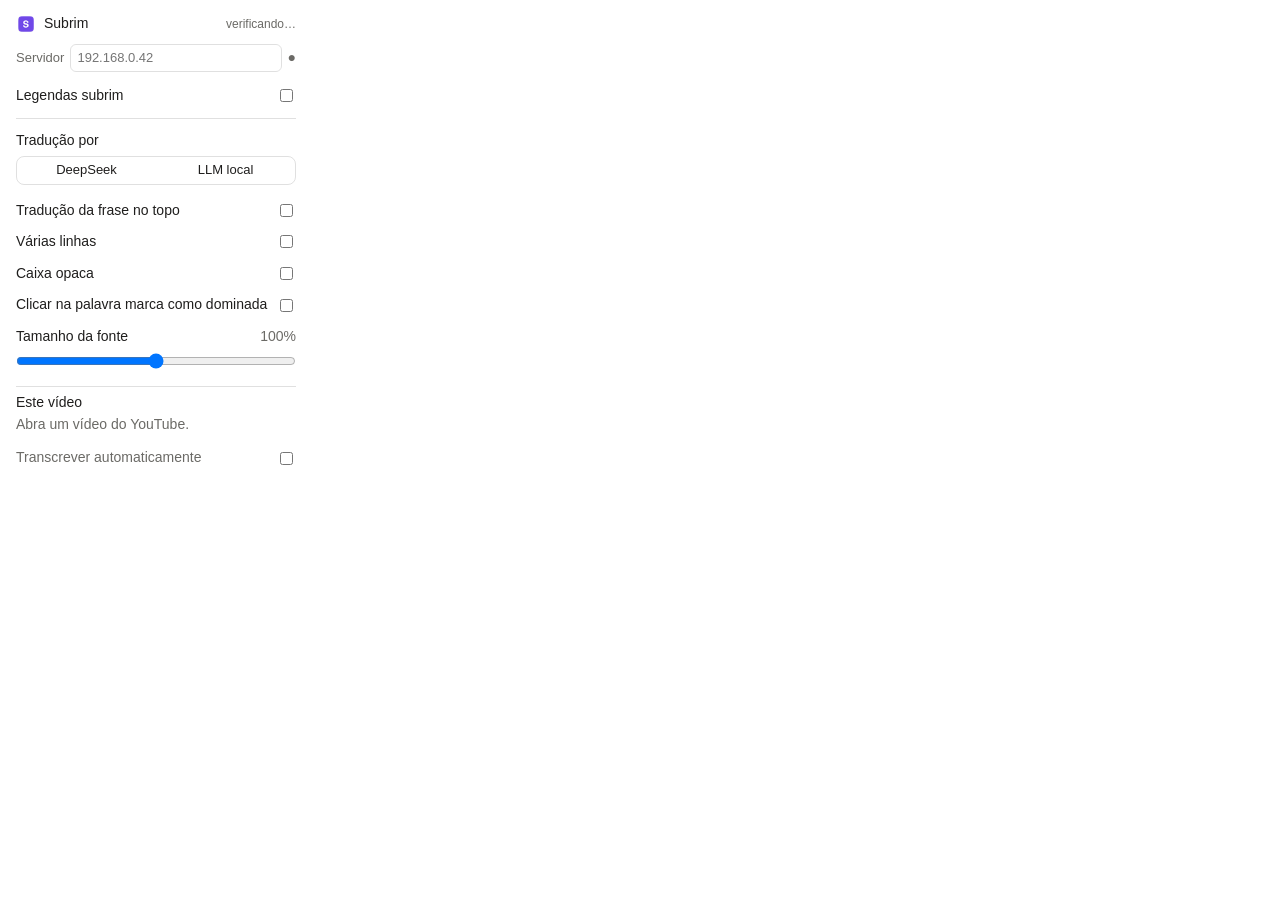
<file: chrome_extension/popup.html>
<!doctype html>
<html lang="pt-BR">
<head>
  <meta charset="utf-8">
  <title>Subrim</title>
  <style>
    :root {
      color-scheme: light dark;
      --bg: #fff;
      --fg: #1f1e1d;
      --muted: #6b6a66;
      --border: rgba(0, 0, 0, 0.12);
      --ok: #3b6d11;
      --bad: #a32d2d;
    }
    @media (prefers-color-scheme: dark) {
      :root {
        --bg: #262624;
        --fg: #f0eee6;
        --muted: #a8a69e;
        --border: rgba(255, 255, 255, 0.14);
        --ok: #97c459;
        --bad: #f09595;
      }
    }
    body {
      margin: 0;
      width: 280px;
      padding: 14px 16px;
      background: var(--bg);
      color: var(--fg);
      font: 14px/1.4 -apple-system, BlinkMacSystemFont, "Segoe UI", sans-serif;
    }
    header {
      display: flex;
      align-items: center;
      gap: 8px;
      margin-bottom: 10px;
    }
    header img { width: 20px; height: 20px; border-radius: 4px; }
    header strong { font-weight: 500; }
    #server { margin-left: auto; font-size: 12px; color: var(--muted); }
    #server.ok { color: var(--ok); }
    #server.bad { color: var(--bad); }
    label {
      display: flex;
      justify-content: space-between;
      align-items: center;
      padding: 6px 0;
      cursor: pointer;
    }
    .range { padding: 6px 0; }
    .range div { display: flex; justify-content: space-between; }
    .range span { color: var(--muted); }
    input[type="range"] { width: 100%; margin: 6px 0 0; }
    hr { border: 0; border-top: 1px solid var(--border); margin: 6px 0; }
    #hint { font-size: 12px; color: var(--muted); margin: 6px 0 0; }
    .host { display: flex; align-items: center; gap: 6px; padding: 0 0 8px; }
    .host span { font-size: 13px; color: var(--muted); }
    .host input {
      flex: 1;
      min-width: 0;
      padding: 4px 6px;
      font: inherit;
      font-size: 13px;
      color: var(--fg);
      background: transparent;
      border: 1px solid var(--border);
      border-radius: 6px;
    }
    #hostDot { font-size: 14px; color: var(--muted); }
    #hostDot.ok { color: var(--ok); }
    #hostDot.bad { color: var(--bad); }
    h2 { font-size: 14px; font-weight: 500; margin: 4px 0 2px; }
    #videoStatus { color: var(--muted); margin: 0 0 8px; }
    button {
      width: 100%;
      padding: 6px 10px;
      font: inherit;
      color: var(--fg);
      background: transparent;
      border: 1px solid var(--border);
      border-radius: 8px;
      cursor: pointer;
    }
    button:hover { background: var(--border); }
    .sub { color: var(--muted); }
    .provider { padding: 6px 0; }
    .seg {
      display: flex;
      margin-top: 6px;
      border: 1px solid var(--border);
      border-radius: 8px;
      overflow: hidden;
    }
    .seg label { flex: 1; justify-content: center; padding: 4px 0; font-size: 13px; }
    .seg input { position: absolute; opacity: 0; pointer-events: none; }
    .seg label:has(input:checked) { background: var(--fg); color: var(--bg); }
    #providerStatus { font-size: 12px; color: var(--muted); margin: 4px 0 0; }
    #providerStatus.ok::before { content: "● "; color: var(--ok); }
    #providerStatus.bad::before { content: "● "; color: var(--bad); }
  </style>
</head>
<body>
  <header>
    <img src="icons/32.png" alt="">
    <strong>Subrim</strong>
    <span id="server">verificando…</span>
  </header>
  <div class="host">
    <span>Servidor</span>
    <input id="serverHost" placeholder="192.168.0.42" spellcheck="false" autocomplete="off">
    <span id="hostDot" title="">●</span>
  </div>
  <label>Legendas subrim <input type="checkbox" id="enabled"></label>
  <hr>
  <div class="provider">
    <div>Tradução por</div>
    <div class="seg">
      <label><input type="radio" name="provider" value="deepseek">DeepSeek</label>
      <label><input type="radio" name="provider" value="local">LLM local</label>
    </div>
    <p id="providerStatus"></p>
  </div>
  <label>Tradução da frase no topo <input type="checkbox" id="topTranslation"></label>
  <label>Várias linhas <input type="checkbox" id="multiline"></label>
  <label>Caixa opaca <input type="checkbox" id="opaqueBox"></label>
  <label>Clicar na palavra marca como dominada <input type="checkbox" id="clickToMaster"></label>
  <div class="range">
    <div>Tamanho da fonte <span id="fontScaleOut">100%</span></div>
    <input type="range" id="fontScale" min="60" max="160" step="10">
  </div>
  <p id="hint" hidden>Informe o IP da máquina que roda <code>python subrim_server.py</code> e tecle Enter.</p>
  <hr>
  <h2>Este vídeo</h2>
  <p id="videoStatus">Abra um vídeo do YouTube.</p>
  <button id="transcribe" hidden>Transcrever com Whisper</button>
  <label class="sub">Transcrever automaticamente <input type="checkbox" id="autoTranscribe"></label>
  <script src="render.js"></script>
  <script src="popup.js"></script>
</body>
</html>
</file>
